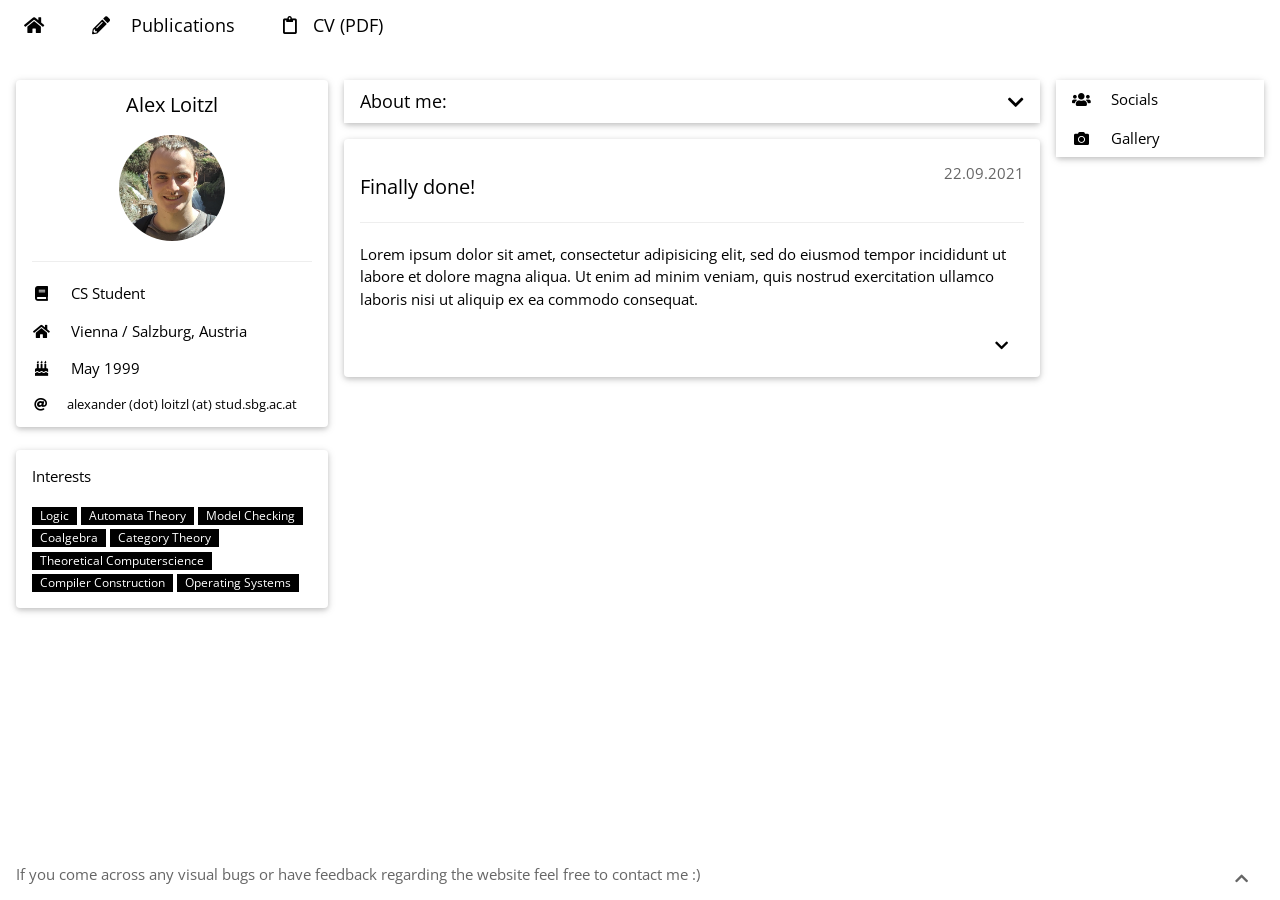
<file: index.html>
<!DOCTYPE html>
<html>
<title>Alex' Page</title>
<meta charset="UTF-8">
<meta name="viewport" content="width=device-width, initial-scale=1">
<link rel="stylesheet" href="w3.css">
<link rel="stylesheet" href="https://www.w3schools.com/lib/w3-theme-blue-grey.css">
<link rel='stylesheet' href='https://fonts.googleapis.com/css?family=Open+Sans'>
<link rel="stylesheet" href="https://use.fontawesome.com/releases/v5.15.4/css/all.css">
<style>
html, body, h1, h2, h3, h4, h5 {font-family: "Open Sans", sans-serif}
</style>
<body class="w3-theme-l5">

<!-- Top Navbar -->
<div class="w3-top">
 <div class="w3-bar w3-theme-d2 w3-left-align w3-large">
  <a class="w3-bar-item w3-button w3-hide-medium w3-hide-large w3-right w3-padding-large w3-hover-white w3-large w3-theme-d2" href="javascript:void(0);" onclick="openNav()"><i class="fa fa-bars"></i></a>
  <a href="index.html" class="w3-bar-item w3-button w3-padding-large w3-ripple w3-theme-d4 w3-hover-blue-gray" title="Home"><i class="fa fa-home"></i></a>
  <a href="javascript:togglePublication('home_column','pub_column');" class="w3-bar-item w3-button w3-hide-small w3-ripple w3-padding-large w3-hover-blue-gray" title="Publications"><i class="fa fa-pencil-alt w3-margin-right"></i> Publications</a>
  <a href="#" class="w3-bar-item w3-button w3-hide-small w3-ripple w3-padding-large w3-hover-blue-gray" title="CV"><i class="far fa-clipboard w3-margin-right"></i>CV (PDF)</a>
 </div>
</div>

<!-- Top Navbar on small screens -->
<div id="navDemo" class="w3-bar-block w3-theme-d2 w3-hide w3-hide-large w3-hide-medium w3-large">
  <a href="index.html" class="w3-bar-item w3-button w3-ripple w3-padding-large w3-hover-blue-gray" title="Hacky Quick Fix">This should not be here ._.</a>
  <a href="javascript:togglePublicationSmall('home_column','pub_column','left-column');" class="w3-bar-item w3-button w3-ripple w3-padding-large w3-hover-blue-gray" title="Publications"><i class="fa fa-pencil-alt w3-margin-right"></i> Publications</a>
  <a href="#" class="w3-bar-item w3-button w3-ripple w3-padding-large w3-hover-blue-gray" title="CV"><i class="far fa-clipboard w3-margin-right"></i>CV (PDF)</a>
</div>

<!-- Page Container -->
<div class="w3-container w3-content" style="max-width:1600px;margin-top:80px; min-height: calc(100% - 50px);">
  <!-- The Grid -->
  <div class="w3-row">
    <!-- Left Column -->
    <div id="left-column" class="w3-col m3 w3-show">
      <!-- Profile -->
      <div class="w3-card w3-round w3-white">
        <div class="w3-container">
         <h4 class="w3-center">Alex Loitzl</h4>
         <p class="w3-center"><img src="data/pb.png" class="w3-circle" style="height:106px;width:106px" alt="Avatar"></p>
         <hr>
         <p><i class="fa fa-book fa-fw w3-margin-right w3-text-theme"></i> CS Student</p>
         <p><i class="fa fa-home fa-fw w3-margin-right w3-text-theme"></i> Vienna / Salzburg, Austria</p>
         <p><i class="fa fa-birthday-cake fa-fw w3-margin-right w3-text-theme"></i> May 1999</p>
         <p class="w3-medium-small"><i class="fa fa-at fa-fw w3-margin-right w3-text-theme"></i> alexander (dot) loitzl (at) stud.sbg.ac.at</p>
        </div>
      </div>
      <br>

	  <div class="w3-card w3-round w3-white w3-hide-small w3-margin-bottom">
        <div class="w3-container">
          <p>Interests</p> <!-- Interests are listed twice! -->
          <p>
            <span class="w3-tag w3-small w3-theme-d5">Logic</span>
            <span class="w3-tag w3-small w3-theme-d5">Automata Theory</span>
            <span class="w3-tag w3-small w3-theme-d3">Model Checking</span>
            <span class="w3-tag w3-small w3-theme-d1">Coalgebra</span>
            <span class="w3-tag w3-small w3-theme-d1">Category Theory</span>
            <span class="w3-tag w3-small w3-theme-l1">Theoretical Computerscience</span>
            <span class="w3-tag w3-small w3-theme-l3">Compiler Construction</span>
            <span class="w3-tag w3-small w3-theme-l3">Operating Systems</span>
          </p>
        </div>
      </div>

      <!-- Accordion ( Below Profile Card)-->
      <div class="w3-card w3-round w3-hide-large">
        <div class="w3-white">
		  <button onclick="myFunction('Demo3')" class="w3-button w3-block w3-theme-l1 w3-left-align w3-hide-large w3-hide-medium"><i class="fas fa-glasses fa-fw w3-margin-right"></i> Interests </button>
          <div id="Demo3"class="w3-container w3-hide">
            <div class="w3-container">
              <p> <!-- Interests are listed twice! -->
                <span class="w3-tag w3-small w3-theme-d5">Logic</span>
                <span class="w3-tag w3-small w3-theme-d5">Automata Theory</span>
                <span class="w3-tag w3-small w3-theme-d3">Model Checking</span>
                <span class="w3-tag w3-small w3-theme-d1">Coalgebra</span>
                <span class="w3-tag w3-small w3-theme-d1">Category Theory</span>
                <span class="w3-tag w3-small w3-theme-l1">Theoretical Computerscience</span>
                <span class="w3-tag w3-small w3-theme-l3">Compiler Construction</span>
                <span class="w3-tag w3-small w3-theme-l3">Operating Systems</span>
              </p>
            </div>
          </div>
          <button onclick="myFunction('Demo1')" class="w3-button w3-block w3-theme-l1 w3-left-align"><i class="fa fa-users fa-fw w3-margin-right"></i> Socials </button>
          <!-- This exists now for every display mode ._. -->
		  <div id="Demo1" class="w3-hide w3-container w3-padding-small">
            <p class="w3-wide w3-center w3-hide-medium">
              <a href="https://github.com/AlexLoitzl/" target="_blank" rel="noopener noreferrer"><i class="fab fa-github w3-text-theme logosPhone"></i></a>
              <a href="https://open.spotify.com/user/iamv78i2sd1lkprkaky0ql0a6?si=3bb8ccd6f4504b06" target="_blank" rel="noopener noreferrer"><i class="fab fa-spotify w3-text-theme logosPhone"></i></a>
              <a href="https://discordapp.com/users/183701819309031425"  target="_blank" rel="noopener noreferrer"><i class="fab fa-discord w3-text-theme logosPhone"></i></a>
              <a href="https://www.linkedin.com/in/alexander-loitzl"  target="_blank" rel="noopener noreferrer"><i class="fab fa-linkedin w3-text-theme logosPhone"></i></a>
            </p>
            <!-- Display with smaller text on medium screen to prevent wrapping -->
            <p class="w3-wide w3-center w3-hide-large w3-hide-small">
              <a href="https://github.com/AlexLoitzl/" target="_blank" rel="noopener noreferrer"><i class="fab fa-github w3-text-theme logosMedium"></i></a>
              <a href="https://open.spotify.com/user/iamv78i2sd1lkprkaky0ql0a6?si=3bb8ccd6f4504b06" target="_blank" rel="noopener noreferrer"><i class="fab fa-spotify w3-text-theme logosMedium"></i></a>
              <a href="https://discordapp.com/users/183701819309031425"  target="_blank" rel="noopener noreferrer"><i class="fab fa-discord w3-text-theme logosMedium"></i></a>
              <a href="https://www.linkedin.com/in/alexander-loitzl"  target="_blank" rel="noopener noreferrer"><i class="fab fa-linkedin w3-text-theme logosMedium"></i></a>
            </p>
          </div>
          <button onclick="myFunction('Demo2')" class="w3-button w3-block w3-theme-l1 w3-left-align"><i class="fa fa-camera fa-fw w3-margin-right"></i> Gallery </button>
          <div id="Demo2" class="w3-hide w3-container">
         <div class="w3-row-padding">
         <p> No pictures yet... </p>
         <!--
         <br>
           <div class="w3-half">
             <img src="/w3images/lights.jpg" style="width:100%" class="w3-margin-bottom">
           </div>
           <div class="w3-half">
             <img src="/w3images/nature.jpg" style="width:100%" class="w3-margin-bottom">
           </div>
           <div class="w3-half">
             <img src="/w3images/mountains.jpg" style="width:100%" class="w3-margin-bottom">
           </div>
           <div class="w3-half">
             <img src="/w3images/forest.jpg" style="width:100%" class="w3-margin-bottom">
           </div>
           <div class="w3-half">
             <img src="/w3images/nature.jpg" style="width:100%" class="w3-margin-bottom">
           </div>
           <div class="w3-half">
             <img src="/w3images/snow.jpg" style="width:100%" class="w3-margin-bottom">
           </div>
         -->
         </div>
          </div>

        </div>
      </div>
      <br>
    </div>

    <!-- Middle Column -->
    <div id="home_column" class="w3-col m9 l7 w3-show">
      <!-- About me -->
      <div class="w3-card w3-round w3-margin-right w3-margin-left">
		  <button onclick="myFunction('Demo8')" class="w3-button w3-block w3-left-align w3-large w3-white"> About me: <i class="fas fa-chevron-down w3-right" style="margin-top:5px"></i></button>
          <div id="Demo8"class="w3-container w3-hide w3-white">
            <div class="w3-container">
              <p>
                Boring text
              </p>
            </div>
          </div>
      </div>

      <div class="w3-container w3-card w3-white w3-round w3-margin"><br>
        <span class="w3-right w3-opacity">22.09.2021</span>
        <h4>Finally done!</h4>
        <hr class="w3-clear">
        <p>Lorem ipsum dolor sit amet, consectetur adipisicing elit, sed do eiusmod tempor incididunt ut labore et dolore magna aliqua. Ut enim ad minim veniam, quis nostrud exercitation ullamco laboris nisi ut aliquip ex ea commodo consequat.</p>
        <p id="card1_extension" class="w3-hide">Show this only on click</p>
        <button id="card1_button_down" onclick="toggleCards('card1_extension','card1_button_down','card1_button_up')" class="w3-button w3-theme-d2 w3-margin-bottom w3-right w3-show"><i class="fas fa-chevron-down w3-right" style="margin-top:5px"></i></button>
        <button id="card1_button_up" onclick="toggleCards('card1_extension','card1_button_up','card1_button_down')" class="w3-button w3-theme-d2 w3-margin-bottom w3-right w3-hide"><i class="fas fa-chevron-up w3-right" style="margin-top:5px"></i></button>
      </div>

    <!-- End Middle Column -->
    </div>
    <!-- Middle Column for Publications -->
    <div id="pub_column" class="w3-col m9 l7 w3-hide">

      <div id="parent" class="w3-container w3-card w3-white w3-round w3-margin-left w3-margin-right pub-card" style="overflow:hidden;"> <br>
        <h4>Publications</h4>
        <hr class="w3-clear">
        <!-- Try Animation-->
        <div style="min-height:180px"></div>
        <div id="wrapper" class="w3-hide-small">
          <div id="child" class="w3-hide-small">
            <img src="data/tumbleweed.png" class="w3-hide-small" style="height:106px;width:106px" alt="tumbleweed">
          </div>
          <span class="dot" class="w3-hide-small"></span>
        </div>
        <!-- End of Animation -->
      </div>

      <div class="w3-container w3-card w3-white w3-round w3-margin"><br>
        <h4>Theses</h4>
        <hr class="w3-clear">
        <p>
          <h6 style="line-height: 0.5">Bachelor's Thesis</h6>
          <a href="#" class="w3-margin-left">3-valued Automata</a>
        </p>
      </div>
    </div>
    <!-- End Publications Middle Column -->


    <!-- Right Column -->
    <div class="w3-col l2 w3-hide-medium w3-hide-small">
<!-- Accordion ( Below Profile Card)-->
      <div class="w3-card w3-round">
        <div class="w3-white">
          <button onclick="myFunction('DemoX')" class="w3-button w3-block w3-theme-l1 w3-left-align"><i class="fa fa-users fa-fw w3-margin-right"></i> Socials </button>
          <div id="DemoX" class="w3-hide w3-container w3-padding-small">
            <p class="w3-wide w3-center w3-hide-medium">
              <a href="https://github.com/AlexLoitzl/" target="_blank" rel="noopener noreferrer"><i class="fab fa-github w3-text-theme logosRight"></i></a>
              <a href="https://open.spotify.com/user/iamv78i2sd1lkprkaky0ql0a6?si=3bb8ccd6f4504b06" target="_blank" rel="noopener noreferrer"><i class="fab fa-spotify w3-text-theme logosRight"></i></a>
              <a href="https://discordapp.com/users/183701819309031425"  target="_blank" rel="noopener noreferrer"><i class="fab fa-discord w3-text-theme logosRight"></i></a>
              <a href="https://www.linkedin.com/in/alexander-loitzl"  target="_blank" rel="noopener noreferrer"><i class="fab fa-linkedin w3-text-theme logosRight"></i></a>
            </p>
          </div>
          <button onclick="myFunction('DemoY')" class="w3-button w3-block w3-theme-l1 w3-left-align"><i class="fa fa-camera fa-fw w3-margin-right"></i> Gallery </button>
          <div id="DemoY" class="w3-hide w3-container">
         <div class="w3-row-padding">
         <p> No pictures yet... </p>
         </div>
          </div>

        </div>
      </div>

    <!-- End Right Column -->
    </div>

  <!-- End Grid -->
  </div>

<!-- End Page Container -->
</div>
<br>

<!-- Footer -->
<footer class="w3-container w3-theme-d3" style="min-height: 50px;margin-top:-25px!important">
  <p class="w3-opacity">
    If you come across any visual bugs or have feedback regarding the website feel free to contact me :)
    <button id="footer_button" onclick="topFunction()" class="w3-button w3-ripple w3-right"><i class="fas fa-chevron-up w3-right"></i></button>
  </p>
</footer>

<script>
// Accordion
function myFunction(id) {
  var x = document.getElementById(id);
  if (x.className.indexOf("w3-show") == -1) {
    x.className += " w3-show";
    x.previousElementSibling.className += " w3-theme-d1";
  } else {
    x.className = x.className.replace("w3-show", "");
    x.previousElementSibling.className =
    x.previousElementSibling.className.replace(" w3-theme-d1", "");
  }
}

function toggleElement(id) {
  var x = document.getElementById(id);
  if (x.className.indexOf("w3-show") == -1) {
    x.className += " w3-show";
  } else {
    x.className = x.className.replace("w3-show", "w3-hide");
  }
}

function toggleCards(card, button1, button2) {
  toggleElement(card);
  toggleElement(button1);
  toggleElement(button2);
}

function togglePublication(id1, id2) {
  var x = document.getElementById(id1);
  var y = document.getElementById(id2);
  x.className = x.className.replace("w3-show", "w3-hide");
  if (y.className.indexOf("w3-show") == -1) {
    y.className += " w3-show";
  }
}

function togglePublicationSmall(id1, id2, id3) {
  var x = document.getElementById(id1);
  var y = document.getElementById(id2);
  var z = document.getElementById(id3);
  x.className = x.className.replace("w3-show", "w3-hide");
  z.className = z.className.replace("w3-show", "w3-hide");
  if (y.className.indexOf("w3-show") == -1) {
    y.className += " w3-show";
  }
}

// Used to toggle the menu on smaller screens when clicking on the menu button
function openNav() {
  var x = document.getElementById("navDemo");
  if (x.className.indexOf("w3-show") == -1) {
    x.className += " w3-show";
  } else {
    x.className = x.className.replace(" w3-show", "");
  }
}

function topFunction() {
  document.body.scrollTop = 0; // For Safari
  document.documentElement.scrollTop = 0; // For Chrome, Firefox, IE and Opera
}

</script>

</body>
</html>
</file>
